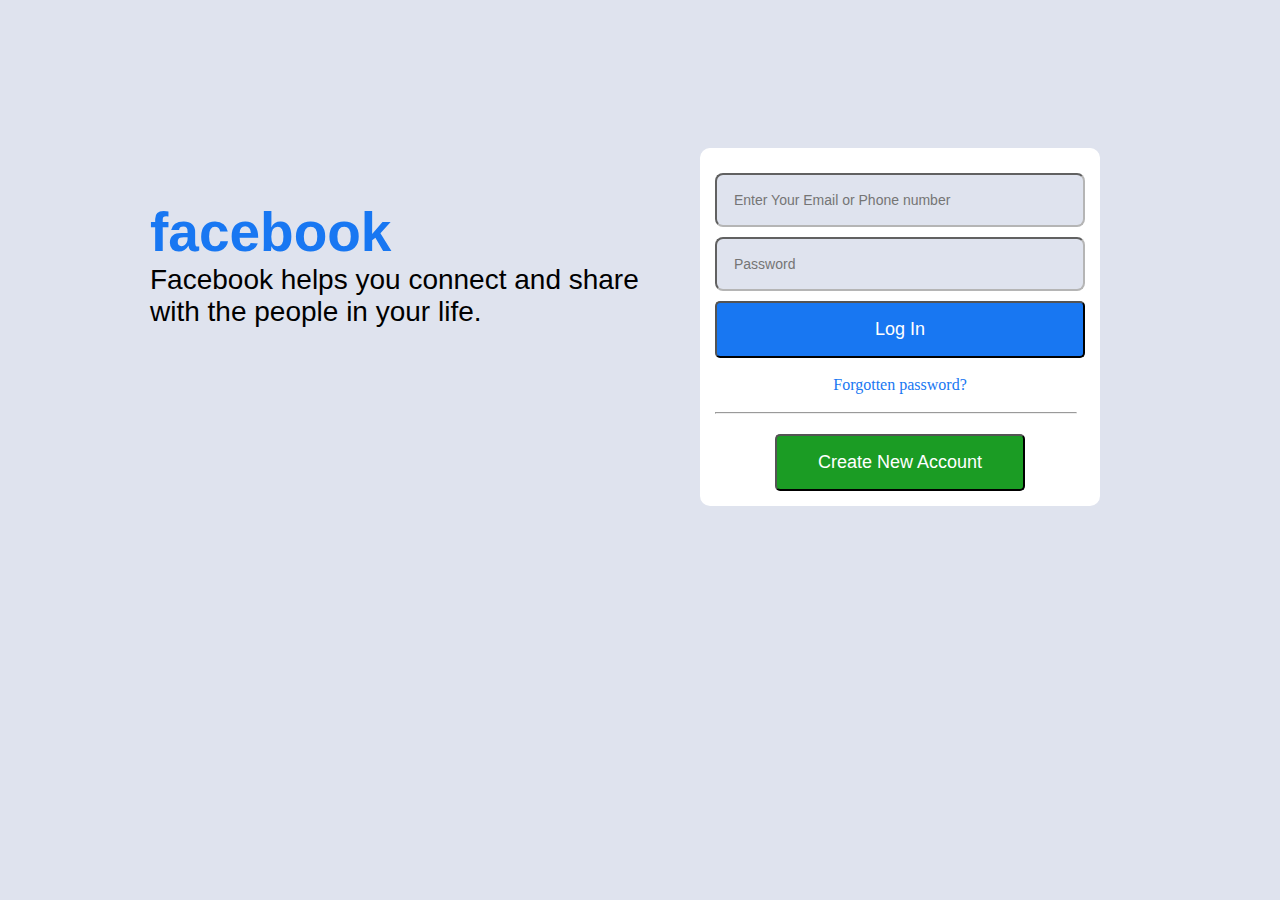
<file: index.html>
<!DOCTYPE html>
<html>
    <head>
  
      <title> Login Page </title>

       <link rel="stylesheet" href="CSS/style.css">
   
        
   </head>
   <body>
        <div class="textbox">
             <h1>facebook</h1>
             <h2>Facebook helps you connect and share <br> with the people in your life.</h2>
    
       </div>

       <div class="container">

        <div class="form">
             <input type="text" class="text" placeholder="Enter Your Email or Phone number"><br>
             <input type="password" class="text" placeholder="Password"><br>
               <button>Log In
               </button> <br><br>

              <p> <a href="Html/forgate.html" class="fg">Forgotten password?</a><br></p>
              <br>
          
    <hr class="line">

              <div class="btn">
              <a href="Html/signup.html"><button> Create New Account</button></a>
               </div>


          </div>
     


       </div>
 </body>
</html>
</file>
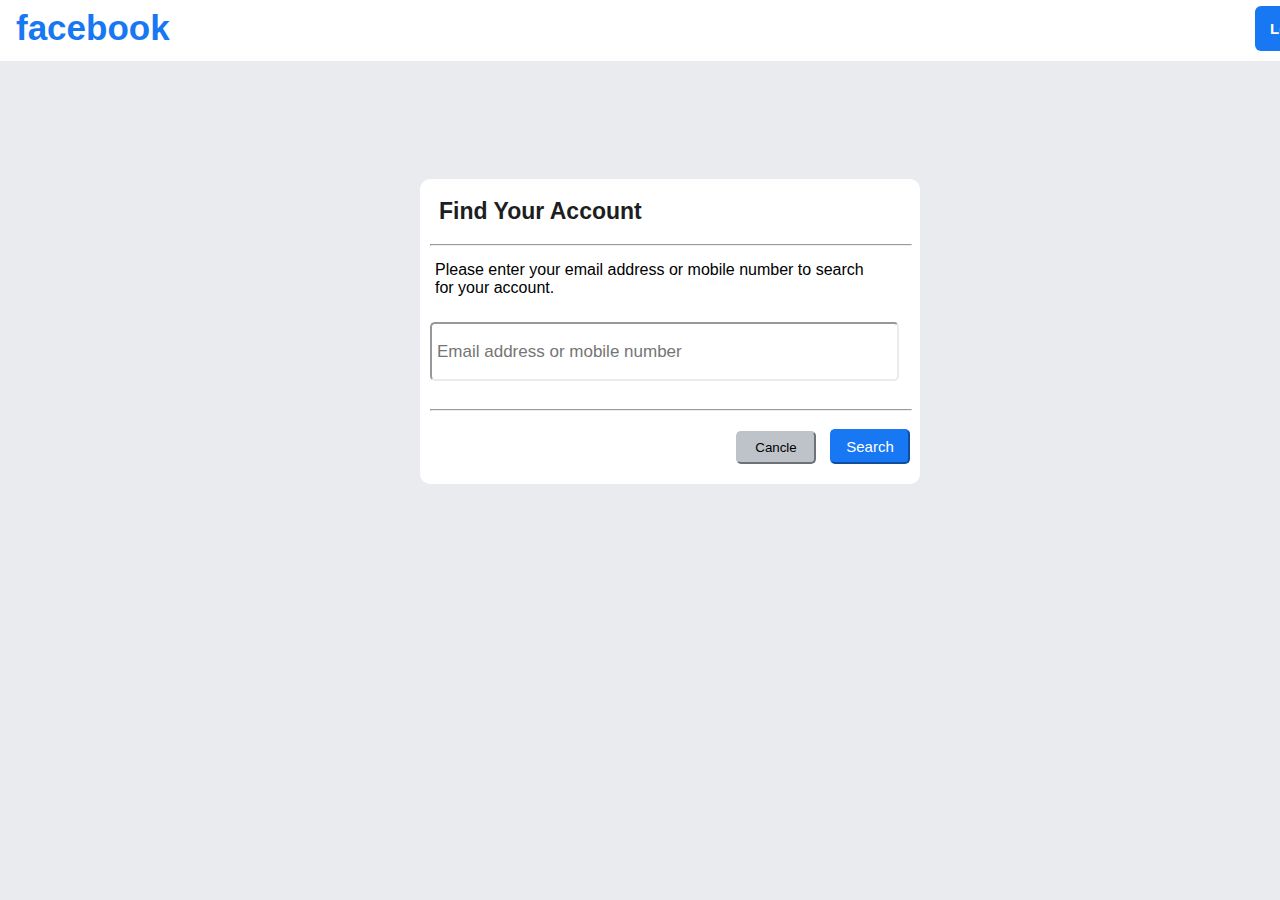
<file: Html/forgate.html>
<!DOCTYPE html>
<html>
     <head>
         <link rel="stylesheet" href="../CSS/forgate.css">
         <title>Forgotten Page</title>
     </head>
    
    <header>
      <div class="face">  <h1 class="fb">facebook</h1> </div> 
            
        <div class="btn">
            <a href="../index.html"><button> <b> Log In </b></button></a>
             </div>

         </header>
        
        <br>
    

     <body>
        
     <div class="ajvai">
         <fieldset class="box">
           
        <div class="box">
            
       <h3 class="mgline">Find Your Account</h3> <hr class="line">

        <form class="mbline">
          

          
         <p class="pra">Please enter your email address or mobile number to search <br> for your account.
        </p>
             
                      <input type="email" name="Email address or phone Number" placeholder="Email address or mobile number" class="dog"> <br><br> <hr class="line">
                        <br>
                       <div class="janul">
                       <input type="submit" value="Cancle" class="cancle" > 
                         <input type="submit" value="Search" class="search"> 
                        </div>
                       
                     
    </form>


         </div>
        </fieldset>
    </div>
     </body>






</html>
</file>
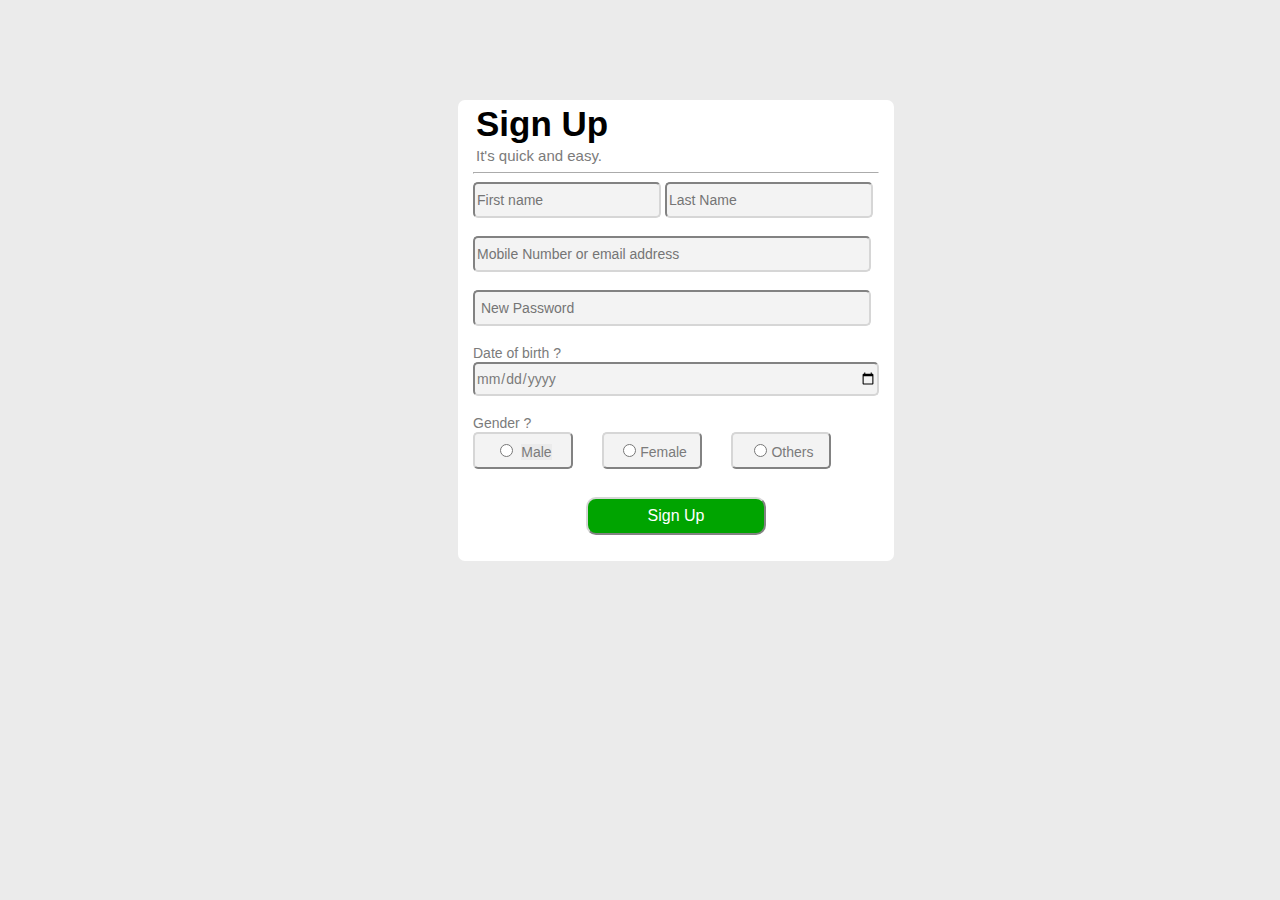
<file: Html/signup.html>
<!DOCTYPE html>
<html>
       <head>
                  <title>Singup Page</title>
                  <link rel="stylesheet" href="../CSS/signup.css">
       </head>
       <body class="bdy">
         <div class="box">
        <fieldset class="inbox">

                  <div class="domin">
                        <h1>Sign Up</h1>
                        <p>It's quick and easy.
                        </p><hr>
      <form class="from"> <!-- <label for="username"></label> -->
                            <input type="fname" name="username" placeholder="First name" size="21px" class="fname">  
                             <input type="lname" name="lname" placeholder="Last Name" size="22px" class="lname"> <br> <br>
                             <input type="email" name="email" placeholder="Mobile Number or email address" size="53px" class="moba"> <br> <br>
                             <input type="password" name="password" placeholder=" New Password" size="53px" class="pass"> <br> <br>
                              <label for="Date of birth" class="dob">Date of birth ?</label> <br>
                              <input type="date" name="date" style="width: 401px;" class="dobb"> <br> <br>
                              <label for="Gender" class="gen">Gender ?</label><br>
                              
                               
                              <button class="b1"> <input type="radio" id="Male" name="Gender" value="Male" style="width: 15px ;">
                              <label for="html">Male</label></button>
                           <button class="b2"> <input type="radio" id="Female" name="Gender" value="Female" style="width: 15px ;>
                             <label for="Female" >Female</label> </button>

                      <button class="b3">   <input type="radio" id="Others" name="Gender" value="Others" style="width: 15px ;>
                          <label for="Others">Others</label>  </button> 
                          <br> <br> 

                  
                          
                         <div class="sign">

                            <a href="../index.html"> <input type="button" value="Sign Up"  class="sup"> </a>   <br> <br>
                        
                             </div>

                          
                       </form>
                  </div>
                
                
                </fieldset>





              </div>

       </body>
</html>
</file>
<file: CSS/style.css>
*{
   margin: 0%;
   padding: 0%;
    background-color: #dfe3ee ;

}
.textbox{
       margin-top: 200px;
       margin-left: 150px;

}
h1{
    font-size: 55px;
    color: #1877f2 ;
    font-family: sans-serif ;
   
}
h2{
    font-family: Arial, Helvetica, sans-serif;
    font-size: 28px;
    font-weight: normal;
    line-height: 32px;
    width: 500px;
}
.container{
   
          width: 400px;
          height: 350px;
          margin-top: -180px;
          margin-right: 180px;
          float: right;
     border-radius: 12px;
   background-color: whitesmoke;
    width: 400px;
    height: 355px;
    text-align: center;
}

.form{
   
    background-color: white;
   padding: 15px;
    border-radius: 10px;

}
.form input{
    margin-top: 10px;
    margin-left: -10px;
    border-radius: 8px;
    margin-right: -10px;
    padding: 17px;
    width: 332px;
}
button{
    margin-top: 10px;
    background-color: #1877f2;
    padding: 16px;
    width: 100%;
    border-radius: 5px;
    color: white;
    font-family: sans-serif;
  font-size: 18px;

}
p{
    background-color: white;
    font-size: 16px;
    color: #1877f2;
}
p a{
    color: #1877f2;
    background-color: white;
    
}
.btn{
    padding: 0px;
    margin-top: 10px;
    background-color: white;
    box-shadow: white;
  margin-left: 60px;
    margin-right: 60px;
}
.btn button{

   
    background-color: #1b9c24;
    


}
.line{
    width: 360px;
}
.fg{
    text-decoration: none;
}
.text{
    font-family: sans-serif;
    font-size: 14px;
    border-color: rgb(181, 181, 181);
}
</file>
<file: CSS/forgate.css>
body{
   background-color:#e9ebee;
   margin: 0px;
   padding: 0px;

}

.btn{
    text-align: right;
    width: 300px;
    margin-left: 1040px;
    margin-top: -17px;

    
    

}
.btn button{
    background-color: #1877f2;
    color: white;
    height: 45px;
    width: 75px;
    border-radius: 6px;
    text-align: center;
    margin-right: 10px;
    margin-top: -50px;
    font-family: sans-serif;
    font-size: 15px;
    border: white;
    font-style: bold;
              
}
    

header {
    background-color: white ;
    margin: 0px;
    padding: 0px;
    height: 70px;
    margin-top:-10px;
    font-family: sans-serif;
    border-radius: 1px;
    border-color: #1c1e21;    
}
.face{
    margin: 0px;
    padding: 1px;
    text-align: left;
    margin-left: 15px;
    margin-top: 1px;
    color: #1877f2;
    
    width: 400px;
    
    
    

  
}


.fb{
    margin-top: 16px;
    height: 5px;
font-size: 35px;
}





 .box{
     background-color:white;
     width: 500px;
     height: 300px;
     margin:0px;
     padding: 0px;
    border-radius: 10px;
    border: white;
 }
 .mgline{
     background-color: white;
     margin: 5px;;
     padding: 14px;
     font-size: 23px;
     font-family: Arial, Helvetica, sans-serif;
     color: #1c1e21;;

 }  
 .mbline{
     background-color: white;
     margin: 0px;
     padding: -5px;
 }
 .dog{
     background-color: white;
     width: 455px;
     height: 45px;
     margin: 10px;
     padding: 5px;
    border-radius: 5px;
    border-color:#e9ebee;
    box-shadow: none;
    font-size: 17px;
    font-style: bold;
    font-family:sans-serif;
 }
 .pra{
     background-color: white;
     margin: 0px;
     padding:15px;
     font-size: 16px;
     font-family: Arial, Helvetica, sans-serif;
 }
 

 .cancle{

    font-family:  sans-serif;
     margin-right: 10px;
     padding: 7px;
     width: 80px;
     border-radius: 5px;
     border-color: #bec3c9;
     background-color: #bec3c9;
 }
 .search {
    font-family: sans-serif;
    margin-right:10px ;
    padding: 7px;
    width: 80px;
    background-color:#1877f2 ;
    border-color: #1877f2;
    border-radius: 5px;
    color: white;
    font-size: 15px;
    
 }
 .janul{
     text-align: right;
 }
 .line{
     margin: 0px;
     padding: 0px;
     width: 480px;
     margin-left: 10px;
 }
 .ajvai{ 
     margin-left: 420px ;
     margin-top: 100px;
   
 }
</file>
<file: CSS/signup.css>
*{
     
     background: rgb(235, 235, 235);

}

.box{
       padding: 0%;
      margin-left: 450px;
     margin-top: 100px ;
     
  
     
    }

    .inbox{
        margin: 0px;
        padding: 15px;
        padding-top: 1px;
        border-radius: 7px;
        border-color: white;
        border-style: inherit;
        background-color:white;
        width: 250px;
        height: 445px;
    }
    .domin{
        background-color: white;
    }
    .domin h1{
        background-color: white;
        font-family: sans-serif;
    padding: 0px;
    margin: 3px;
    font-size: 35px;

    }
    .domin p{
        background-color: white;
        padding: 0px;
        margin: 3px;
        font-family: sans-serif;
        font-size: 15px;
        color: rgb(123, 123, 123);
    }

    hr{
           color: white;
           border-color: white;
    }
    .from{
        background-color: white;
    }
    .fname{
        margin: 0px;
           width: 180px;
            height: 30px;
            border-color: rgb(214, 214, 214);
            border-radius: 5px;
            font-family: sans-serif;
            font-size: 14px;
            color: rgb(123, 123, 123);
            background-color: rgb(243, 243, 243);

    }

    .lname{

        margin: 0px;
            width: 200px;
            height: 30px;
            border-color: rgb(214, 214, 214);
            border-radius: 5px;
            font-family: sans-serif;
            font-size: 14px;
            color: rgb(123, 123, 123);
            background-color: rgb(243, 243, 243);

    }

    .moba{
        margin: 0px;
        width: 390px;
        height: 30px;
        border-color: rgb(214, 214, 214);
        border-radius: 5px;
        font-family: sans-serif;
        font-size: 14px;
        color: rgb(123, 123, 123);
        background-color: rgb(243, 243, 243);

    }
    .pass{
        margin: 0px;
        width: 390px;
        height: 30px;
        border-color: rgb(214, 214, 214);
        border-radius: 5px;
        font-family: sans-serif;
        font-size: 14px;
        color: rgb(123, 123, 123);
        background-color: rgb(243, 243, 243);
    }
    .dob{
        font-family: sans-serif;
        font-size: 14px;
        background-color: white;
        color: rgb(123, 123, 123);
    }
    .dobb{
        margin: 0px;
        width: 390px;
        height: 30px;
        border-color: rgb(214, 214, 214);
        border-radius: 5px;
        font-family: sans-serif;
        font-size: 14px;
        color: rgb(123, 123, 123);
        background-color: rgb(243, 243, 243);
        
        
    }

    .gen{
        font-family: sans-serif;
        font-size: 14px;
        background-color: white;
        color: rgb(123, 123, 123);
    }
     .b1{
         margin-left: 0px;
        text-align: center;
        padding: 5px;
        width: 100px;
         height: 37px;
         border-color: rgb(214, 214, 214);
         border-radius: 5px;
         font-family: sans-serif;
         font-size: 14px;
         color: rgb(123, 123, 123);
         background-color: rgb(243, 243, 243);

     }
     .b2{
        margin-left: 25px;
        text-align: center;
        padding: 5px;
        width: 100px;
         height: 37px;
       
         border-radius: 5px;
         border-color: rgb(214, 214, 214);
        
         font-family: sans-serif;
         font-size: 14px;
         color: rgb(123, 123, 123);
         background-color: rgb(243, 243, 243);

     }

     .b3{
        margin-left: 25px;
        text-align: center;
        padding: 5px;
        width: 100px;
         height: 37px;
         border-color: rgb(214, 214, 214);
         border-radius: 5px;
         font-family: sans-serif;
         font-size: 14px;
         color: rgb(123, 123, 123);
         background-color: rgb(243, 243, 243);
     }

.sign{
      background-color: white;
      text-align: center;

}

     .sup{
        margin-top: 10px;
        width: 180px;
        height: 38px;
        border-color: rgb(214, 214, 214);
        border-radius: 10px;
        font-family: sans-serif;
        font-size: 16px;
        color: white;
        text-shadow: black;
        background-color: #00a400;
     

    }
</file>
